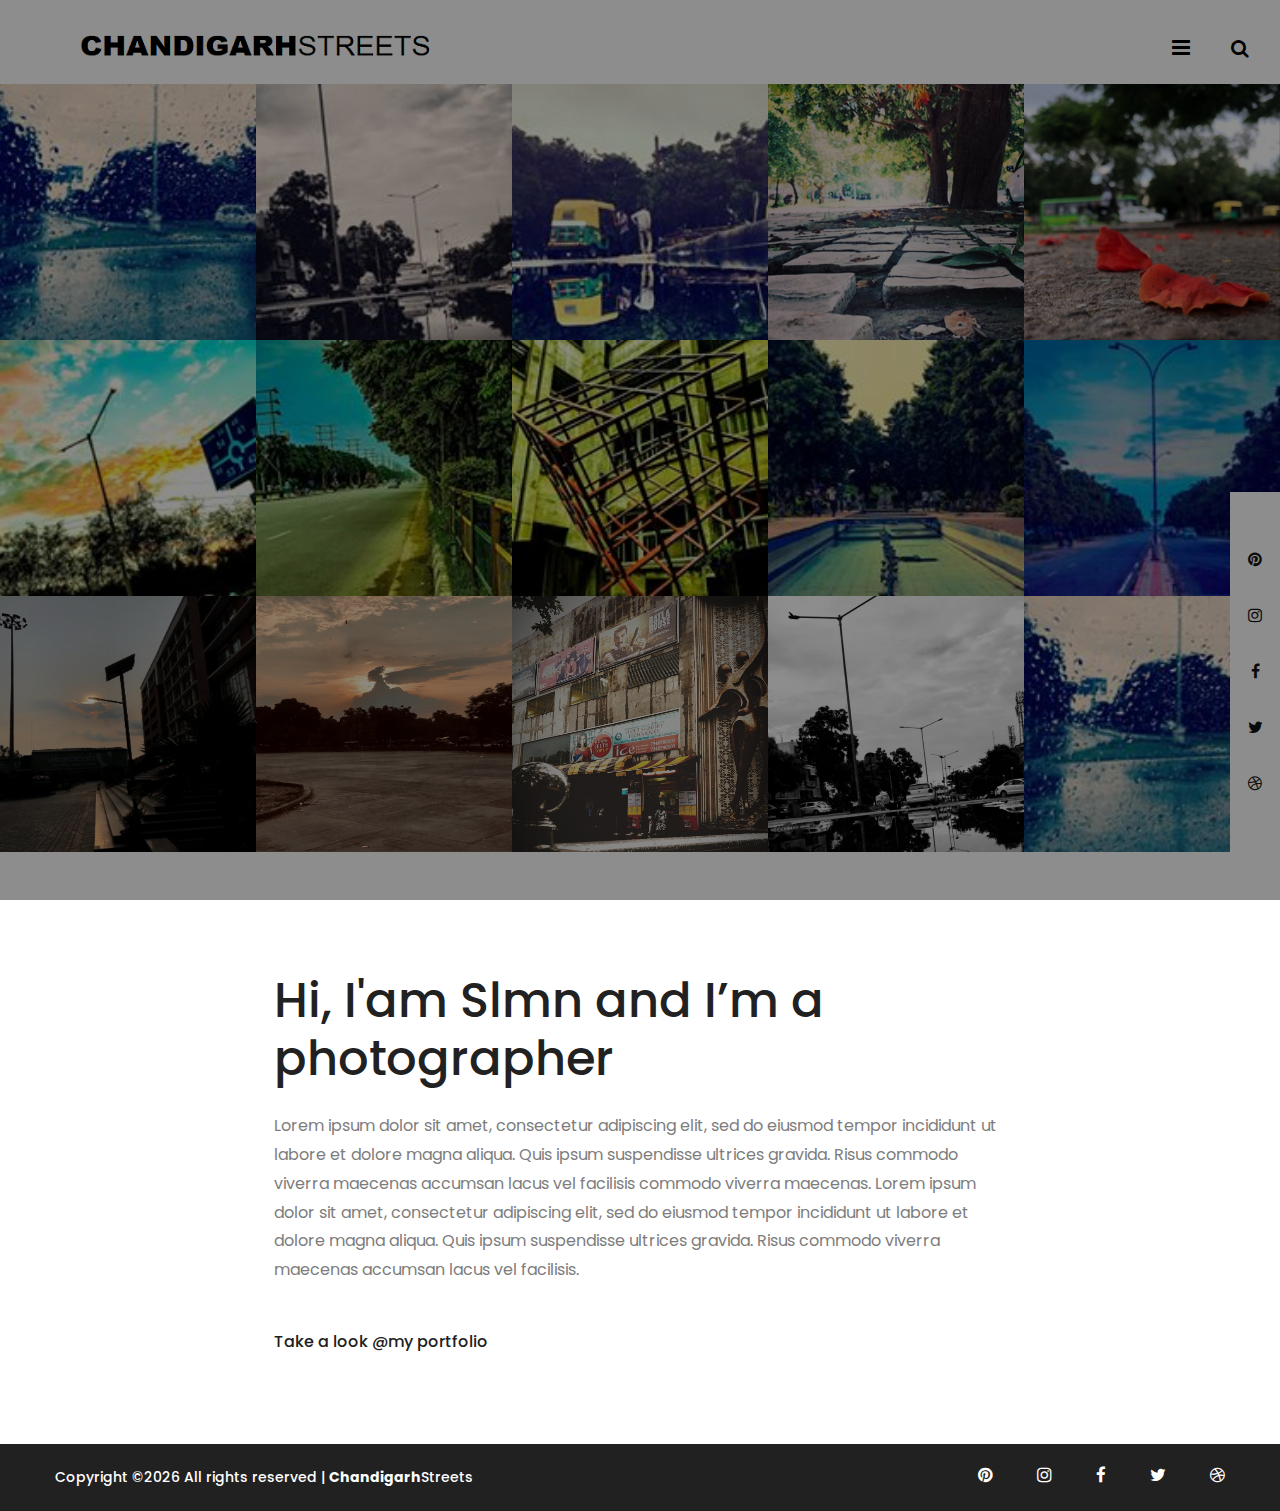
<file: index.html>
<!DOCTYPE html>
<html>
<head>
	<title>ChandigarhStreets</title>
	<meta charset="UTF-8">
	<meta name="keywords" content="photography, Chandigarh">
	<meta name="viewport" content="width=device-width, initial-scale=1.0">
	
	<!-- Favicon -->
	<link href="img/favicon.ico" rel="shortcut icon"/>

	<!-- Google font -->
	<link href="https://fonts.googleapis.com/css?family=Poppins:300,300i,400,400i,500,500i,600,600i,700,700i&display=swap" rel="stylesheet">

	<!-- Stylesheets -->
	<link rel="stylesheet" href="css/bootstrap.min.css"/>
	<link rel="stylesheet" href="css/font-awesome.min.css"/>
	<link rel="stylesheet" href="css/magnific-popup.css"/>
	<link rel="stylesheet" href="css/slicknav.min.css"/>
	<link rel="stylesheet" href="css/owl.carousel.min.css"/>

	<!-- Main Stylesheets -->
	<link rel="stylesheet" href="css/style.css"/>

</head>

<body>
	<!-- Page Preloder -->
	<div id="preloder">
		<div class="loader"></div>
	</div>

	<!-- Header section  -->
	<header class="header-section">
		<a href="index.html" class="site-logo"><img src="img/logo.png" alt="logo"></a>
		<div class="header-controls">
			<button class="nav-switch-btn"><i class="fa fa-bars"></i></button>
			<button class="search-btn"><i class="fa fa-search"></i></button>
		</div>
		<ul class="main-menu">
			<li><a href="index.html">Home</a></li>
			<li><a href="about.html">About the Artist </a></li>
			<li><a href="contact.html">Contact</a></li>
			<li class="search-mobile">
				<button class="search-btn"><i class="fa fa-search"></i></button>
			</li>
		</ul>
	</header>
	<div class="clearfix"></div>

	<!-- Hero section  -->
	<div class="hero-section">
		<div class="hero-slider owl-carousel">
			<div class="hero-item portfolio-item set-bg" data-setbg="img/hero/1.jpg">
				<a href="#" class="hero-link">
					<p>#weather<br> #chandigarh💓 <br>#thecitybeautiful </p>
				</a>
			</div>
			<div class="hero-item portfolio-item set-bg" data-setbg="img/hero/2.jpg">
				<a href="#" class="hero-link">
					<h2>Take a look</h2>
				</a>
			</div>
			<div class="hero-item portfolio-item set-bg" data-setbg="img/hero/3.jpg">
				<a href="#" class="hero-link">
					<h2>Take a look</h2>
				</a>
			</div>
			<div class="hero-item portfolio-item set-bg" data-setbg="img/hero/4.jpg">
				<a href="#" class="hero-link">
					<h2>Take a look</h2>
				</a>
			</div>
			<div class="hero-item portfolio-item set-bg" data-setbg="img/hero/5.jpg">
				<a href="#" class="hero-link">
					<h2>Take a look</h2>
				</a>
			</div>
			<div class="hero-item portfolio-item set-bg" data-setbg="img/hero/6.jpg">
				<a href="#" class="hero-link">
					<p>#I'm a painter,<br>
						#Nature is my_canvas,<br>
						#Zeal is my_paint and <br>
						#This world of different_colours is <br>#my_colour_pallet.
					</p>
				</a>
			</div>
			<div class="hero-item portfolio-item set-bg" data-setbg="img/hero/7.jpg">
				<a href="#" class="hero-link">
					<h2>Take a look</h2>
				</a>
			</div>
		</div>
		<div class="hero-slider owl-carousel">
			<div class="hero-item portfolio-item set-bg" data-setbg="img/hero/8.jpg">
				<a href="#" class="hero-link">
					<p>#sunset<br>
						#Chandigarh💓<br>
						#thecitybeautiful
					</p>
				</a>
			</div>
			<div class="hero-item portfolio-item set-bg" data-setbg="img/hero/9.jpg">
				<a href="#" class="hero-link">
					<p>#sector68 #mohali <br>
						#green_chandigarh
						#Chandigarh💓<br>
						#thecitybeautiful
					</p>
				</a>
			</div>
			<div class="hero-item portfolio-item set-bg" data-setbg="img/hero/10.jpg">
				<a href="#" class="hero-link">
					<p>As i make my way through PGIMER,
						Every obituary is followed by a new life, 
						Every thunderstorm is followed by a ray of sunshine, 
						But the thing is, people don't look at the hopeful prospects.
					</p>
				</a></div>
			<div class="hero-item portfolio-item set-bg" data-setbg="img/hero/11.jpg">
				<a href="#" class="hero-link">
					<p>#citypark <br>#sector68 #mohali <br>
						#greatermohali<br>
						#Chandigarh💓<br>
						#thecitybeautiful
					</p>
				</a>
			</div>
			<div class="hero-item portfolio-item set-bg" data-setbg="img/hero/12.jpg">
				<a href="#" class="hero-link">
					<p>#sector67 #sector68 <br>
						#mohali <br>#greatermohali
						#Chandigarh💓<br>
						#thecitybeautiful
					</p>
				</a>
			</div>
			<div class="hero-item portfolio-item set-bg" data-setbg="img/hero/13.jpg">
				<a href="#" class="hero-link">
					<p>As one tries to open their wings,
						people prevent them from doing so.
						Unlike these birds which can set benchmark for the ones looking at them.
					</p>
				</a>
			</div>
			<div class="hero-item portfolio-item set-bg" data-setbg="img/hero/14.jpg">
				<a href="#" class="hero-link">
					<h2>Take a look</h2>
				</a>
			</div>
		</div>
		<div class="hero-slider owl-carousel">
			<div class="hero-item portfolio-item set-bg" data-setbg="img/hero/15.jpg">
				<a href="#" class="hero-link">
					<h2>Take a look</h2>
				</a>
			</div>
			<div class="hero-item portfolio-item set-bg" data-setbg="img/hero/16.jpg">
				<a href="#" class="hero-link">
					<h2>Take a look</h2>
				</a>
			</div>
			<div class="hero-item portfolio-item set-bg" data-setbg="img/hero/17.jpg">
				<a href="#" class="hero-link">
					<h2>Take a look</h2>
				</a>
			</div>
			<div class="hero-item portfolio-item set-bg" data-setbg="img/hero/18.jpg">
				<a href="#" class="hero-link">
					<h2>Take a look</h2>
				</a>
			</div>
			<div class="hero-item portfolio-item set-bg" data-setbg="img/hero/1.jpg">
				<a href="#" class="hero-link">
					<h2>Take a look</h2>
				</a>
			</div>
			<div class="hero-item portfolio-item set-bg" data-setbg="img/hero/2.jpg">
				<a href="#" class="hero-link">
					<h2>Take a look</h2>
				</a>
			</div>
			<div class="hero-item portfolio-item set-bg" data-setbg="img/hero/3.jpg">
				<a href="#" class="hero-link">
					<h2>Take a look</h2>
				</a>
			</div>
		</div>
		<div class="hero-social-links">
			<a href=""><i class="fa fa-pinterest"></i></a>
			<a href="https://www.instagram.com/streets_of__chandigarh/"><i class="fa fa-instagram"></i></a>
			<a href=""><i class="fa fa-facebook"></i></a>
			<a href=""><i class="fa fa-twitter"></i></a>
			<a href=""><i class="fa fa-dribbble"></i></a>
		</div>
	</div>
	
	<!-- Intro section   -->
	<section class="intro-section">
		<div class="intro-warp">
			<div class="container-fluid">
				<div class="intro-text">
					<h2>Hi, I'am Slmn and I’m a photographer</h2>
					<p>Lorem ipsum dolor sit amet, consectetur adipiscing elit, sed do eiusmod tempor incididunt ut labore et dolore magna aliqua. Quis ipsum suspendisse ultrices gravida. Risus commodo viverra maecenas accumsan lacus vel facilisis commodo viverra maecenas. Lorem ipsum dolor sit amet, consectetur adipiscing elit, sed do eiusmod tempor incididunt ut labore et dolore magna aliqua. Quis ipsum suspendisse ultrices gravida. Risus commodo viverra maecenas accumsan lacus vel facilisis.</p>
					<a href="https://salman9653.github.io/WebZ-Art/" class="sp-link">Take a look @my portfolio</a>
				</div>
			</div>
		</div>
	</section>
	<!-- Intro section end  -->
	
	<!-- Footer section   -->
	<footer class="footer-section">
		<div class="container-fluid">
			<div class="row">
				<div class="col-md-6 order-1 order-md-2">
					<div class="footer-social-links">
						<a href=""><i class="fa fa-pinterest"></i></a>
						<a href="https://www.instagram.com/streets_of__chandigarh/"><i class="fa fa-instagram"></i></a>
						<a href=""><i class="fa fa-facebook"></i></a>
						<a href=""><i class="fa fa-twitter"></i></a>
						<a href=""><i class="fa fa-dribbble"></i></a>
					</div>
				</div>
				<div class="col-md-6 order-2 order-md-1">
					<div class="copyright">Copyright &copy;<script>document.write(new Date().getFullYear());</script> 
						All rights reserved | <b>Chandigarh</b>Streets
					</div>	
				</div>
			</div>
		</div>
	</footer>
	<!-- Footer section end  -->

	<!-- Search model -->
	<div class="search-model">
		<div class="h-100 d-flex align-items-center justify-content-center">
			<div class="search-close-switch">+</div>
			<form class="search-model-form">
				<input type="text" id="search-input" placeholder="Search here...">
			</form>
		</div>
	</div>
	<!-- Search model end -->

	<!--====== Javascripts & Jquery ======-->
	<script src="js/jquery-3.2.1.min.js"></script>
	<script src="js/bootstrap.min.js"></script>
	<script src="js/jquery.slicknav.min.js"></script>
	<script src="js/owl.carousel.min.js"></script>
	<script src="js/jquery.magnific-popup.min.js"></script>
	<script src="js/circle-progress.min.js"></script>
	<script src="js/mixitup.min.js"></script>
	<script src="js/instafeed.min.js"></script>
	<script src="js/masonry.pkgd.min.js"></script>
	<script src="js/main.js"></script>

	</body>
</html>
</file>
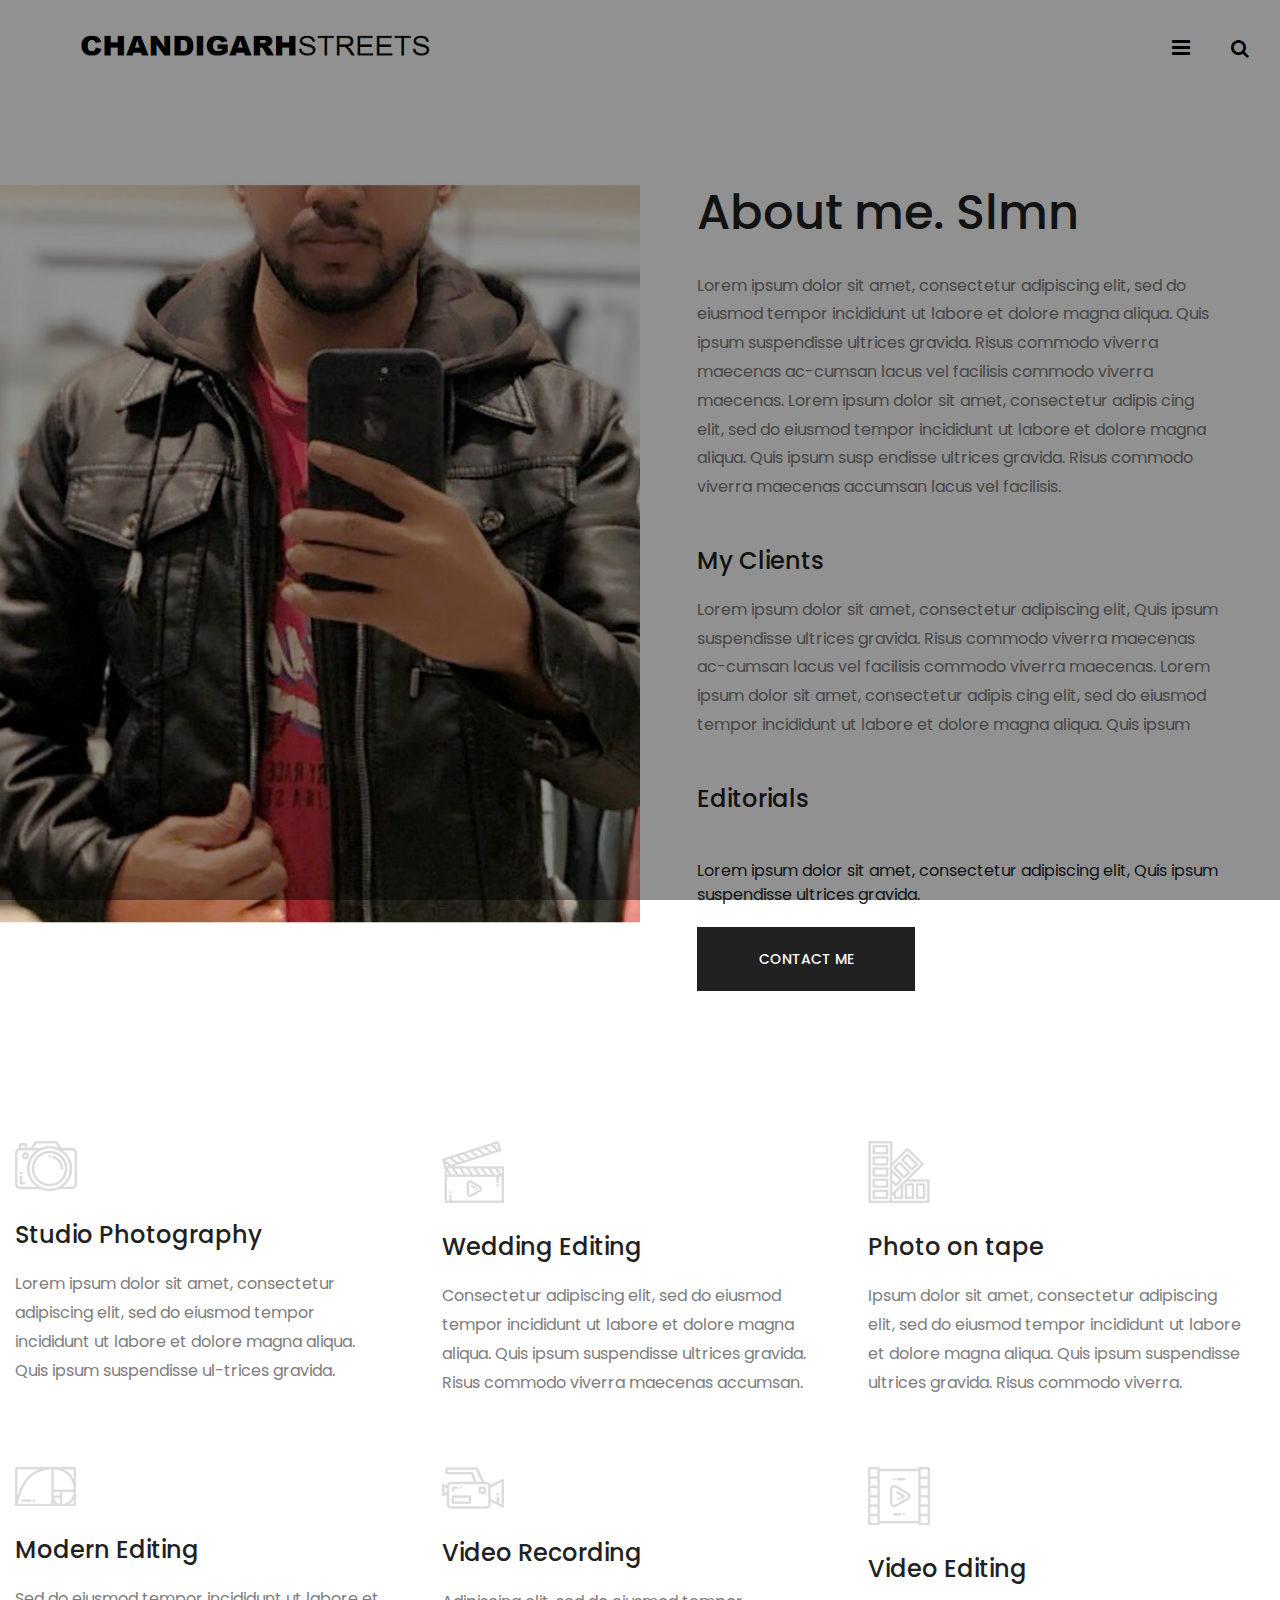
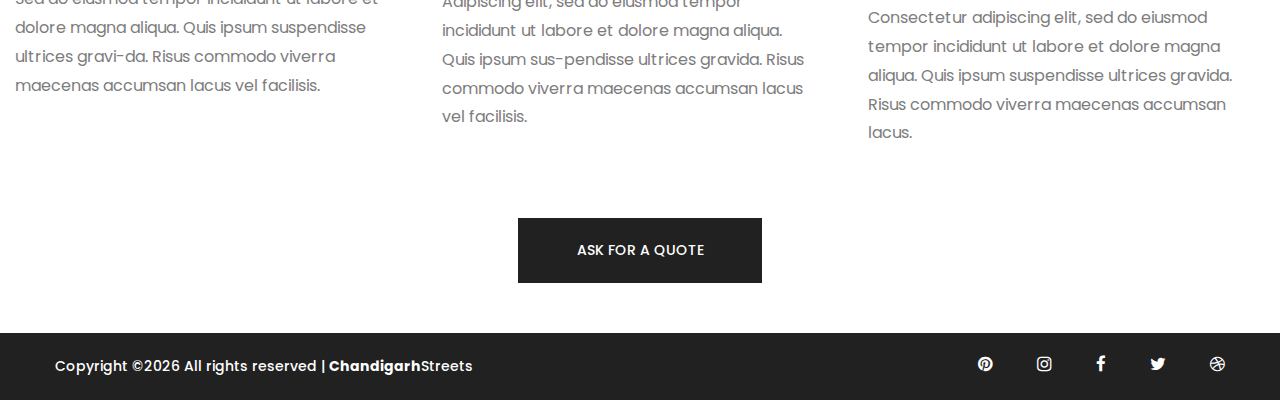
<file: about.html>
<!DOCTYPE html>
<html lang="zxx">
<head>
	<title>ChandigarhStreets-About</title>
	<meta charset="UTF-8">
	<meta name="keywords" content="photography, Chandigarh">
	<meta name="viewport" content="width=device-width, initial-scale=1.0">
	
	<!-- Favicon -->
	<link href="img/favicon.ico" rel="shortcut icon"/>

	<!-- Google font -->
	<link href="https://fonts.googleapis.com/css?family=Poppins:300,300i,400,400i,500,500i,600,600i,700,700i&display=swap" rel="stylesheet">

	<!-- Stylesheets -->
	<link rel="stylesheet" href="css/bootstrap.min.css"/>
	<link rel="stylesheet" href="css/font-awesome.min.css"/>
	<link rel="stylesheet" href="css/magnific-popup.css"/>
	<link rel="stylesheet" href="css/slicknav.min.css"/>
	<link rel="stylesheet" href="css/owl.carousel.min.css"/>

	<!-- Main Stylesheets -->
	<link rel="stylesheet" href="css/style.css"/>

</head>
<body>
	<!-- Page Preloder -->
	<div id="preloder">
		<div class="loader"></div>
	</div>

	<!-- Header section  -->
	<header class="header-section">
		<a href="index.html" class="site-logo"><img src="img/logo.png" alt="logo"></a>
		<div class="header-controls">
			<button class="nav-switch-btn"><i class="fa fa-bars"></i></button>
			<button class="search-btn"><i class="fa fa-search"></i></button>
		</div>
		<ul class="main-menu">
			<li><a href="index.html">Home</a></li>
			<li><a href="about.html">About the Artist </a></li>
			<li><a href="contact.html">Contact</a></li>
			<li class="search-mobile">
				<button class="search-btn"><i class="fa fa-search"></i></button>
			</li>
		</ul>
	</header>
	<div class="clearfix"></div>

	<!-- About section  -->
	<section class="about-section">
		<div class="container-fluid">
			<div class="row">
				<div class="col-lg-6 p-0">
					<div class="about-bg set-bg" data-setbg="img/about.jpg"></div>
				</div>
				<div class="col-lg-6 p-0">
					<div class="about-text">
						<h2>About me. Slmn</h2>
						<p>Lorem ipsum dolor sit amet, consectetur adipiscing elit, sed do eiusmod tempor incididunt ut labore et dolore magna aliqua. Quis ipsum suspendisse ultrices gravida. Risus commodo viverra maecenas ac-cumsan lacus vel facilisis commodo viverra maecenas. Lorem ipsum dolor sit amet, consectetur adipis cing elit, sed do eiusmod tempor incididunt ut labore et dolore magna aliqua. Quis ipsum susp endisse ultrices gravida. Risus commodo viverra maecenas accumsan lacus vel facilisis.</p>
						<h4>My Clients</h4>
						<p>Lorem ipsum dolor sit amet, consectetur adipiscing elit, Quis ipsum suspendisse ultrices gravida. Risus commodo viverra maecenas ac-cumsan lacus vel facilisis commodo viverra maecenas. Lorem ipsum dolor sit amet, consectetur adipis cing elit, sed do eiusmod tempor incididunt ut labore et dolore magna aliqua. Quis ipsum </p>
						<h4>Editorials</h4>
						<p></p>Lorem ipsum dolor sit amet, consectetur adipiscing elit, Quis ipsum suspendisse ultrices gravida. 
						<br>
						<a href="mailto:salman9915189734@gmail.com" class="site-btn">contact me</a>
					</div>
				</div>
			</div>
		</div>
	</section>
	
	<!-- Services section  -->
	<section class="services-section">
		<div class="container-fluid">
			<div class="row">
				<div class="col-lg-4 col-md-6">
					<div class="services-item">
						<img src="img/icons/1.png" alt="">
						<h4>Studio Photography</h4>
						<p>Lorem ipsum dolor sit amet, consectetur adipiscing elit, sed do eiusmod tempor incididunt ut labore et dolore magna aliqua. Quis ipsum suspendisse ul-trices gravida. </p>
					</div>
				</div>
				<div class="col-lg-4 col-md-6">
					<div class="services-item">
						<img src="img/icons/2.png" alt="">
						<h4>Wedding Editing</h4>
						<p>Consectetur adipiscing elit, sed do eiusmod tempor incididunt ut labore et dolore magna aliqua. Quis ipsum suspendisse ultrices gravida. Risus commodo viverra maecenas accumsan.</p>
					</div>
				</div>
				<div class="col-lg-4 col-md-6">
					<div class="services-item">
						<img src="img/icons/3.png" alt="">
						<h4>Photo on tape</h4>
						<p>Ipsum dolor sit amet, consectetur adipiscing elit, sed do eiusmod tempor incididunt ut labore et dolore magna aliqua. Quis ipsum suspendisse ultrices gravida. Risus commodo viverra.</p>
					</div>
				</div>
				<div class="col-lg-4 col-md-6">
					<div class="services-item">
						<img src="img/icons/4.png" alt="">
						<h4>Modern Editing</h4>
						<p>Sed do eiusmod tempor incididunt ut labore et dolore magna aliqua. Quis ipsum suspendisse ultrices gravi-da. Risus commodo viverra maecenas accumsan lacus vel facilisis. </p>
					</div>
				</div>
				<div class="col-lg-4 col-md-6">
					<div class="services-item">
						<img src="img/icons/5.png" alt="">
						<h4>Video Recording</h4>
						<p>Adipiscing elit, sed do eiusmod tempor incididunt ut labore et dolore magna aliqua. Quis ipsum sus-pendisse ultrices gravida. Risus commodo viverra maecenas accumsan lacus vel facilisis. </p>
					</div>
				</div>
				<div class="col-lg-4 col-md-6">
					<div class="services-item">
						<img src="img/icons/6.png" alt="">
						<h4>Video Editing</h4>
						<p>Consectetur adipiscing elit, sed do eiusmod tempor incididunt ut labore et dolore magna aliqua. Quis ipsum suspendisse ultrices gravida. Risus commodo viverra maecenas accumsan lacus.</p>
					</div>
				</div>
			</div>
			<div class="text-center">
				<div class="site-btn">Ask for a Quote</div>
			</div>
		</div>
	</section>

	<!-- Footer section   -->
	<footer class="footer-section">
		<div class="container-fluid">
			<div class="row">
				<div class="col-md-6 order-1 order-md-2">
					<div class="footer-social-links">
						<a href=""><i class="fa fa-pinterest"></i></a>
						<a href="https://www.instagram.com/streets_of__chandigarh/"><i class="fa fa-instagram"></i></a>
						<a href=""><i class="fa fa-facebook"></i></a>
						<a href=""><i class="fa fa-twitter"></i></a>
						<a href=""><i class="fa fa-dribbble"></i></a>
					</div>
				</div>
				<div class="col-md-6 order-2 order-md-1">
					<div class="copyright">Copyright &copy;<script>document.write(new Date().getFullYear());</script> 
						All rights reserved | <b>Chandigarh</b>Streets
					</div>	
				</div>
			</div>
		</div>
	</footer>
	<!-- Footer section end  -->

	<!-- Search model -->
	<div class="search-model">
		<div class="h-100 d-flex align-items-center justify-content-center">
			<div class="search-close-switch">+</div>
			<form class="search-model-form">
				<input type="text" id="search-input" placeholder="Search here...">
			</form>
		</div>
	</div>
	<!-- Search model end -->

	<!--====== Javascripts & Jquery ======-->
	<script src="js/jquery-3.2.1.min.js"></script>
	<script src="js/bootstrap.min.js"></script>
	<script src="js/jquery.slicknav.min.js"></script>
	<script src="js/owl.carousel.min.js"></script>
	<script src="js/jquery.magnific-popup.min.js"></script>
	<script src="js/circle-progress.min.js"></script>
	<script src="js/mixitup.min.js"></script>
	<script src="js/instafeed.min.js"></script>
	<script src="js/masonry.pkgd.min.js"></script>
	<script src="js/main.js"></script>

	</body>
</html>
</file>
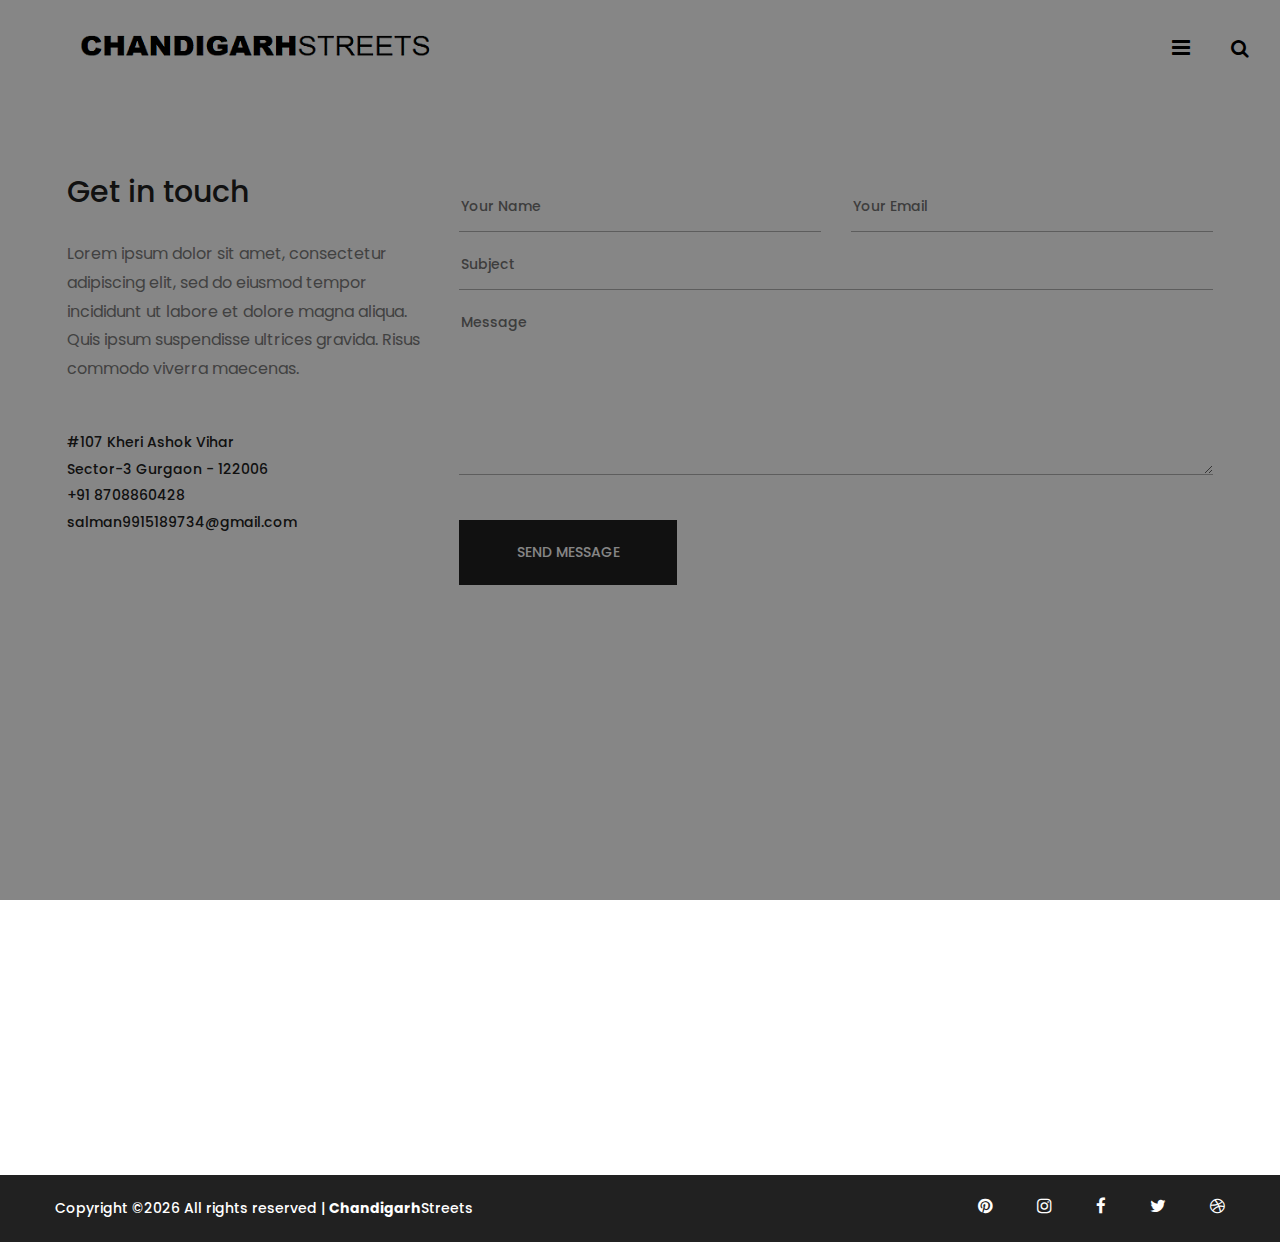
<file: contact.html>
<!DOCTYPE html>
<html>
<head>
	<title>ChandigarhStreets-contact</title>
	<meta charset="UTF-8">
	<meta name="keywords" content="photography, Chandigarh">
	<meta name="viewport" content="width=device-width, initial-scale=1.0">
	
	<!-- Favicon -->
	<link href="img/favicon.ico" rel="shortcut icon"/>

	<!-- Google font -->
	<link href="https://fonts.googleapis.com/css?family=Poppins:300,300i,400,400i,500,500i,600,600i,700,700i&display=swap" rel="stylesheet">

	<!-- Stylesheets -->
	<link rel="stylesheet" href="css/bootstrap.min.css"/>
	<link rel="stylesheet" href="css/font-awesome.min.css"/>
	<link rel="stylesheet" href="css/magnific-popup.css"/>
	<link rel="stylesheet" href="css/slicknav.min.css"/>
	<link rel="stylesheet" href="css/owl.carousel.min.css"/>

	<!-- Main Stylesheets -->
	<link rel="stylesheet" href="css/style.css"/>

</head>

<body>
	<!-- Page Preloder -->
	<div id="preloder">
		<div class="loader"></div>
	</div>

	<!-- Header section  -->
	<header class="header-section">
		<a href="index.html" class="site-logo"><img src="img/logo.png" alt="logo"></a>
		<div class="header-controls">
			<button class="nav-switch-btn"><i class="fa fa-bars"></i></button>
			<button class="search-btn"><i class="fa fa-search"></i></button>
		</div>
		<ul class="main-menu">
			<li><a href="index.html">Home</a></li>
			<li><a href="about.html">About the Artist </a></li>
			<li><a href="contact.html">Contact</a></li>
			<li class="search-mobile">
				<button class="search-btn"><i class="fa fa-search"></i></button>
			</li>
		</ul>
	</header>
	<div class="clearfix"></div>

	<!-- Contact section  -->
	<section class="contact-section">
		<div class="container">
			<div class="row">
				<div class="col-lg-4">
					<div class="contact-text">
						<h3>Get in touch</h3>
						<p>Lorem ipsum dolor sit amet, consectetur adipiscing elit, sed do eiusmod tempor incididunt ut labore et dolore magna aliqua. Quis ipsum suspendisse ultrices gravida. Risus commodo viverra maecenas.</p>
						<ul>
							<li>#107 Kheri Ashok Vihar <br>Sector-3 Gurgaon - 122006</li>
							<li>+91 8708860428</li>
							<li>salman9915189734@gmail.com</li>
						</ul>
					</div>
				</div>
				<div class="col-lg-8">
					<form class="contact-form">
						<div class="row">
							<div class="col-lg-6">
								<input type="text" placeholder="Your Name">
							</div>
							<div class="col-lg-6">
								<input type="text" placeholder="Your Email">
							</div>
							<div class="col-lg-4">
							</div>
							<div class="col-lg-12">
								<input type="text" placeholder="Subject">
								<textarea class="text-msg" placeholder="Message"></textarea>
								<a href="mailto:salman9915189734@gmail.com"><button class="site-btn" type="submit">send message</button></a>
							</div>
						</div>
					</form>
				</div>
			</div>
		</div>
	</section>
	<!-- Contact section end  -->

	<!-- Google Map -->
	<div class="map">
		<iframe src="https://www.google.com/maps/embed?pb=!1m18!1m12!1m3!1d7013.539947334259!2d77.00665616802432!3d28.48647326812349!2m3!1f0!2f0!3f0!3m2!1i1024!2i768!4f13.1!3m3!1m2!1s0x0%3A0x0!2zMjjCsDI5JzIyLjciTiA3N8KwMDAnNDYuNiJF!5e0!3m2!1sen!2sin!4v1600115590457!5m2!1sen!2sin" style="border:0;"  allowfullscreen></iframe>
	</div>
	<!-- Google Map end -->
	
	<!-- Footer section   -->
	<footer class="footer-section">
		<div class="container-fluid">
			<div class="row">
				<div class="col-md-6 order-1 order-md-2">
					<div class="footer-social-links">
						<a href=""><i class="fa fa-pinterest"></i></a>
						<a href="https://www.instagram.com/streets_of__chandigarh/"><i class="fa fa-instagram"></i></a>
						<a href=""><i class="fa fa-facebook"></i></a>
						<a href=""><i class="fa fa-twitter"></i></a>
						<a href=""><i class="fa fa-dribbble"></i></a>
					</div>
				</div>
				<div class="col-md-6 order-2 order-md-1">
					<div class="copyright">Copyright &copy;<script>document.write(new Date().getFullYear());</script> 
						All rights reserved | <b>Chandigarh</b>Streets
					</div>	
				</div>
			</div>
		</div>
	</footer>
	<!-- Footer section end  -->

	<!-- Search model -->
	<div class="search-model">
		<div class="h-100 d-flex align-items-center justify-content-center">
			<div class="search-close-switch">+</div>
			<form class="search-model-form">
				<input type="text" id="search-input" placeholder="Search here...">
			</form>
		</div>
	</div>
	<!-- Search model end -->

	<!--====== Javascripts & Jquery ======-->
	<script src="js/jquery-3.2.1.min.js"></script>
	<script src="js/bootstrap.min.js"></script>
	<script src="js/jquery.slicknav.min.js"></script>
	<script src="js/owl.carousel.min.js"></script>
	<script src="js/jquery.magnific-popup.min.js"></script>
	<script src="js/circle-progress.min.js"></script>
	<script src="js/mixitup.min.js"></script>
	<script src="js/instafeed.min.js"></script>
	<script src="js/masonry.pkgd.min.js"></script>
	<script src="js/main.js"></script>

	</body>
</html>
</file>
<file: css/style.css>
html,
body {
	height: 100%;
	font-family: "Poppins", sans-serif;
}

h1,
h2,
h3,
h4,
h5,
h6 {
	margin: 0;
	color: #212121;
	font-weight: 500;
}

h1 {
	font-size: 70px;
}

h2 {
	font-size: 36px;
}

h3 {
	font-size: 30px;
}

h4 {
	font-size: 24px;
}

h5 {
	font-size: 18px;
}

h6 {
	font-size: 16px;
}

p {
	font-size: 16px;
	color: #7d7d7d;
	line-height: 1.8;
}

img {
	max-width: 100%;
}

input:focus,
select:focus,
button:focus,
textarea:focus {
	outline: none;
}

a:hover,
a:focus {
	text-decoration: none;
	outline: none;
}

ul,
ol {
	padding: 0;
	margin: 0;
}


.section-title {
	text-align: center;
}

.section-title h2 {
	font-size: 36px;
}

.set-bg {
	background-repeat: no-repeat;
	background-size: cover;
	background-position: top center;
}

.spad {
	padding-top: 105px;
	padding-bottom: 105px;
}

.text-white h1,
.text-white h2,
.text-white h3,
.text-white h4,
.text-white h5,
.text-white h6,
.text-white p,
.text-white span,
.text-white li,
.text-white a {
	color: #fff;
}


.elements-section {
	padding-top: 120px;
}

.element {
	margin-bottom: 100px;
}

.element:last-child {
	margin-bottom: 0;
}

.el-title {
	margin-bottom: 62px;
}


.site-btn {
	display: inline-block;
	border: none;
	font-size: 14px;
	font-weight: 500;
	min-width: 218px;
	padding: 24px 47px;
	border-radius: 0;
	text-transform: uppercase;
	color: #fff;
	line-height: 1.2;
	cursor: pointer;
	text-align: center;
	background: #212121;
}

.site-btn:hover {
	color: #fff;
}

.site-btn.sb-line {
	color: #212121;
	background: transparent;
	padding: 22px 47px;
	border: 2px solid #212121;
}

.site-btn.sb-light-bg {
	background: #f3f3f3;
}


#preloder {
	position: fixed;
	width: 100%;
	height: 100%;
	top: 0;
	left: 0;
	z-index: 999999;
	background: #000;
}

.loader {
	width: 40px;
	height: 40px;
	position: absolute;
	top: 50%;
	left: 50%;
	margin-top: -13px;
	margin-left: -13px;
	border-radius: 60px;
	animation: loader 0.8s linear infinite;
	-webkit-animation: loader 0.8s linear infinite;
}

@keyframes loader {
	0% {
		transform: rotate(0deg);
		border: 4px solid #f44336;
		border-left-color: transparent;
	}
	50% {
		transform: rotate(180deg);
		border: 4px solid #673ab7;
		border-left-color: transparent;
	}
	100% {
		transform: rotate(360deg);
		border: 4px solid #f44336;
		border-left-color: transparent;
	}
}



.accordion-area .panel {
	margin-bottom: 18px;
}

.accordion-area .panel-header {
	display: block;
	font-weight: 500;
	position: relative;
	border: 2px solid #212121;
	-webkit-transition: all 0.4s ease-out 0s;
	transition: all 0.4s ease-out 0s;
}

.accordion-area .panel-header.active .panel-link {
	color: #fff;
	background-color: #323232;
}

.accordion-area .panel-header.active .panel-link.collapsed {
	color: #323232;
	background-color: transparent;
}

.accordion-area .panel-link:after {
	content: "+";
	position: absolute;
	font-size: 18px;
	font-weight: 500;
	right: 25px;
	top: 50%;
	color: #000;
	line-height: 16px;
	margin-top: -8px;
	margin-left: -4px;
}

.accordion-area .panel-header.active .panel-link:after {
	content: "-";
	margin-top: -10px;
	color: #fff;
}

.accordion-area .panel-header.active .panel-link.collapsed:after {
	content: "+";
	color: #323232;
}

.accordion-area .panel-link {
	text-align: left;
	background-color: transparent;
	border: none;
	position: relative;
	width: 100%;
	padding: 23px 40px;
	padding-left: 30px;
	font-size: 14px;
	text-transform: uppercase;
	color: #212121;
	font-weight: 500;
	line-height: 1.3;
	cursor: pointer;
}

.accordion-area .panel-body p {
	margin-bottom: 0;
	padding-top: 20px;
}

.accordion-area .panel-body {
	padding: 0 5px;
}


.tab-element .nav-tabs {
	border-bottom: none;
	margin-bottom: 25px;
}

.tab-element .nav-item {
	margin-right: 10px;
	margin-bottom: 10px;
}

.tab-element .nav-tabs .nav-link {
	border: 2px solid #212121;
	text-align: left;
	background-color: transparent;
	border-radius: 0;
	position: relative;
	width: 100%;
	padding: 23px 38px;
	font-size: 14px;
	text-transform: uppercase;
	color: #323232;
	font-weight: 500;
	line-height: 1.3;
	cursor: pointer;
}

.tab-element .nav-tabs .nav-item:last-child {
	margin-right: 0;
}

.tab-element .nav-tabs .nav-link.active {
	background: #212121;
	color: #fff;
}

.tab-element .tab-pane p {
	margin-bottom: 0;
	line-height: 1.9;
}


.circle-progress {
	text-align: center;
	display: block;
	position: relative;
	margin-bottom: 30px;
}

.circle-progress canvas {
	-webkit-transform: rotate(90deg);
	transform: rotate(90deg);
}

.circle-progress .progress-info {
	position: absolute;
	width: 100%;
	top: 50%;
	margin-top: -30px;
}

.circle-progress .progress-info h2 {
	font-size: 36px;
	font-weight: 400;
}

.circle-progress .progress-info p {
	margin-bottom: 0;
	line-height: normal;
}


.milestone {
	margin-bottom: 30px;
}

.milestone h2 {
	font-size: 60px;
	font-weight: 400;
	line-height: 1;
}

.milestone p {
	margin-bottom: 0;
}

.search-model {
	border-radius: 50px;
	display: none;
	position: fixed;
	width: 250px;
	height: 7%;
	right: 10px;
	top: 25px;
	background: rgb(37, 36, 36);
	z-index: 99999;
}

.search-model-form {
	padding: 0 15px;
}

.search-model-form input {
	width: 150px;
	font-size: 20px;
	border: none;
	border-bottom: 2px solid rgb(36, 35, 35);
	background: none;
	color: rgb(207, 196, 196);
}

.search-close-switch {
	position: absolute;
	color: #fff;
	text-align: center;
	font-size: 26px;
	cursor: pointer;
	transform: rotate(45deg);
	font-weight: 300;
	right: 22px;
	top: 3px;
}


.img-popup-warp .mfp-content,
.img-popup-warp.mfp-ready.mfp-removing .mfp-content {
	opacity: 0;
	-webkit-transform: scale(0.8);
	transform: scale(0.8);
	-webkit-transition: all 0.4s;
	transition: all 0.4s;
}

.img-popup-warp.mfp-ready .mfp-content {
	opacity: 1;
	-webkit-transform: scale(1);
	transform: scale(1);
}

/*------------------
  Header section
---------------------*/

.header-section {
	padding-top: 15px;
	padding-bottom: 27px;
	position: relative;
	z-index: 99;
}

.header-section.hs-bd {
	clear: both;
	border-bottom: 1px solid #e8e8e8;
}

.site-logo {
	display: inline-block;
	padding-top: 18px;
	padding-left: 80px;
}

.header-controls {
	float: right;
	padding: 16px 25px 0 50px;
}

.header-controls button {
	background: transparent;
	border: none;
	font-size: 19px;
}

.header-controls button.nav-switch-btn {
	font-size: 21px;
	margin-right: 25px;
}

.slicknav_menu {
	display: none;
}

.main-menu {
	list-style: none;
	float: right;
	display: none;
}

.main-menu li {
	display: inline-block;
	position: relative;
	padding: 0 0 0 40px;
}
.main-menu li:hover{
	background-color:rgb(28, 120, 148) ;
}
.main-menu li.search-mobile {
	display: none;
}

.main-menu li a {
	display: block;
	font-size: 13px;
	color: #121212;
	font-weight: 600;
	text-transform: uppercase;
	padding: 25px 0;
	margin-right: 45px;
}
.main-menu li a:hover{
	color: white;
}
.search-mobile button {
	background: transparent;
	border: none;
	color: #fff;
	padding: 15px;
}

/*------------------
  Hero section
---------------------*/

.hero-section {
	clear: both;
	position: relative;
}

.hero-item {
	height: 278px;
	position: relative;
}

.hero-item:hover .hero-link {
	opacity: 1;
}

.hero-item:hover .hero-link h2 {
	top: 0;
}

.hero-link {
	position: absolute;
	width: 100%;
	height: 100%;
	top: 0;
	left: 0;
	background: #060606;
	display: -webkit-box;
	display: -ms-flexbox;
	display: flex;
	-webkit-box-align: center;
	-ms-flex-align: center;
	align-items: center;
	-webkit-box-pack: center;
	-ms-flex-pack: center;
	justify-content: center;
	padding: 0 30px;
	overflow: hidden;
	opacity: 0;
	-webkit-transition: all 0.3s;
	transition: all 0.3s;
}



.hero-social-links {
	position: absolute;
	width: 50px;
	bottom: 0;
	right: 0;
	z-index: 9;
	background: #fff;
	text-align: center;
	padding: 40px 0;
}

.hero-social-links a {
	display: block;
	padding: 16px 0;
	font-size: 16px;
	color: #121212;
}
.hero-social-links a:hover{
	background-color: rgb(28, 120, 148);
	color:white;
}
/* ----------------
  Intro section
---------------------*/

.intro-section {
	padding: 120px 15px 90px;
}

.intro-warp {
	max-width: 1780px;
	width: 100%;
	margin: 0 auto;
}
.intro-text{
	width:60%;
	margin: auto;
}
.intro-text h2 {
	font-size: 48px;
	margin-bottom: 25px;
}

.intro-text p {
	margin-bottom: 45px;
}

.sp-link {
	display: inline-block;
	font-weight: 500;
	font-size: 16px;
	color: #212121;
	padding-right: 15px;
}

.sp-link:hover {
	color: #212121;
	border-bottom: 3px solid #212121;
}

.skill-warp {
	padding-left: 83px;
	padding-top: 80px;
}


/*------------------
  Footer section
---------------------*/

.footer-section {
	background: #212121;
	padding: 19px 40px;
}

.copyright {
	color: #fff;
	font-size: 14px;
	font-weight: 500;
	padding: 4px 0;
}

.footer-social-links {
	text-align: right;
}

.footer-social-links a {
	display: inline-block;
	color: #fff;
	font-size: 17px;
	margin-left: 40px;
}
.footer-social-links a:hover{
	color:rgb(28, 120, 148);
}
/*------------------
====================
  Other Page
====================
--------------------*/

/*------------------
  About page
---------------------*/

.about-bg {
	height: 100%;
}

.about-text {
	padding: 100px 57px;
}

.about-text h2 {
	font-size: 48px;
	margin-bottom: 30px;
}

.about-text h4 {
	margin-bottom: 20px;
}

.about-text p {
	margin-bottom: 45px;
}

.about-text .site-btn {
	margin-top: 20px;
}

.services-section {
	padding: 50px 0;
}

.services-section .site-btn {
	min-width: 244px;
}

.services-section .services-item {
	padding-right: 20px;
	max-width: 440px;
}

.services-item {
	margin: 0 auto 70px;
}

.services-item img {
	margin-bottom: 30px;
}

.services-item h4 {
	margin-bottom: 20px;
}

.services-item p {
	margin-bottom: 0;
}


/* ----------------
  Contact page
---------------------*/

.map {
	height: 50%;
	width: 70%;
	position: relative;
	margin:auto;
	margin-bottom: 50px;
}

.map iframe {
	position: absolute;
	width: 100%;
	height: 100%;
}

.contact-section {
	padding: 90px 0;
}

.contact-text h3 {
	margin-bottom: 30px;
}

.contact-text p {
	margin-bottom: 45px;
}

.contact-text ul {
	list-style: none;
}

.contact-text ul li {
	font-size: 14px;
	font-weight: 500;
	color: #212121;
	line-height: 1.9;
}

.contact-form {
	padding-top: 20px;
}

.contact-form input,
.contact-form textarea {
	width: 100%;
	font-size: 14px;
	font-weight: 500;
	color: #7d7d7d;
	border: none;
	border-bottom: 1px solid #b2b2b2;
	padding-bottom: 14px;
	margin-bottom: 20px;
	background: transparent;
}

.contact-form textarea {
	height: 165px;
	min-height: 165px;
	margin-bottom: 38px;
}


/* ----------------
  Responsive
---------------------*/

@media (min-width: 1200px) {
	.container {
		max-width: 1176px;
	}
}

@media (max-width: 1270px) {
	.site-logo {
		padding-left: 30px;
	}
}

/* Medium screen : 992px. */

@media only screen and (min-width: 992px) and (max-width: 1199px) {
	.site-logo {
		padding-left: 15px;
	}
	.main-menu li a {
		margin-right: 15px;
	}
	.header-controls {
		padding: 16px 15px 0 20px;
	}
	.skill-warp {
		padding-left: 40px;
	}
	.portfolio-box {
		padding: 0 15px;
	}
	.pf-2 {
		padding-left: 35px;
	}
	.blog-post {
		padding: 0;
	}
	.blog-post img {
		padding: 0;
	}
}

/* Tablet :768px. */

@media only screen and (min-width: 768px) and (max-width: 991px) {
	.header-section {
		text-align: center;
		padding-bottom: 0;
	}
	.site-logo {
		padding-left: 15px;
	}
	.main-menu {
		float: none;
	}
	.main-menu li a {
		padding-top: 5px;
	}
	.main-menu li:last-child a {
		margin-right: 0;
	}
	.main-menu li .sub-menu {
		text-align: left;
	}
	.header-controls {
		float: none;
		padding: 20px 15px;
	}
	.skill-warp {
		padding-left: 0px;
	}
	.about-bg {
		height: 800px;
	}
	.portfolio-box {
		padding: 0 15px;
	}
	.pf-2 {
		padding-left: 35px;
	}
	.blog-post {
		padding: 0;
	}
	.blog-post img,
	.blog-post p {
		padding: 0;
	}
	.contact-text {
		margin-bottom: 50px;
	}
}

/* Large Mobile :480px. */

@media only screen and (max-width: 767px) {
	.header-section {
		text-align: center;
		padding-bottom: 0;
	}
	.site-logo {
		padding-left: 15px;
		margin-bottom: 20px;
	}
	.header-controls {
		display: none;
	}
	.main-menu {
		display: none !important;
	}
	.slicknav_menu {
		display: block;
		background: transparent;
	}
	.slicknav_btn {
		margin: 0 auto 20px;
		background: #081624;
		float: none;
		display: inline-block;
	}
	.slicknav_nav {
		background: #081624;
		text-align: left;
		padding: 8px 5px;
		margin-bottom: 15px;
	}
	.slicknav_nav a:hover,
	.slicknav_nav .slicknav_row:hover {
		background: #25394c;
		color: #fff;
	}
	.skill-warp {
		padding-left: 0px;
	}
	.about-bg {
		height: 600px;
	}
	.about-text {
		padding: 100px 20px;
	}
	.portfolio-box {
		padding: 0 15px;
	}
	.pf-2 {
		padding-left: 35px;
	}
	.grid-sizer,
	.grid-item {
		width: 50%;
	}
	.grid-width-1 {
		width: 50%;
	}
	.grid-width-2 {
		width: 100%;
	}
	.blog-post {
		padding: 0;
	}
	.blog-post img,
	.blog-post p {
		padding: 0;
	}
	.contact-text {
		margin-bottom: 50px;
	}
	.footer-social-links {
		text-align: center;
		padding-top: 20px;
	}
	.footer-social-links a:first-child {
		margin-left: 0;
	}
	.copyright {
		padding-top: 15px;
		text-align: center;
	}
	.search-model-form input {
		width: 100%;
	}
}

/* Small Mobile :320px. */

@media only screen and (max-width: 479px) {
	.about-bg {
		height: 400px;
	}
	.services-section .services-item {
		padding-right: 0px;
	}
	.portfolio-box {
		padding: 0;
	}
	.pf-2 {
		padding-left: 15px;
	}
	.portfolio-item.next-btn h2 {
		font-size: 24px;
	}
	.grid-sizer,
	.grid-item,
	.grid-width-2 {
		width: 100%;
	}
	.hero-social-links {
		position: relative;
		width: 100%;
		bottom: 0;
		right: 0;
		z-index: 9;
		background: #fff;
		text-align: center;
		padding: 30px 0;
		border-bottom: 1px solid #e8e8e8;
	}
	.hero-social-links a {
		display: inline-block;
		padding: 5px 10px;
	}
	.map {
		height: 400px;
	}
}
</file>
